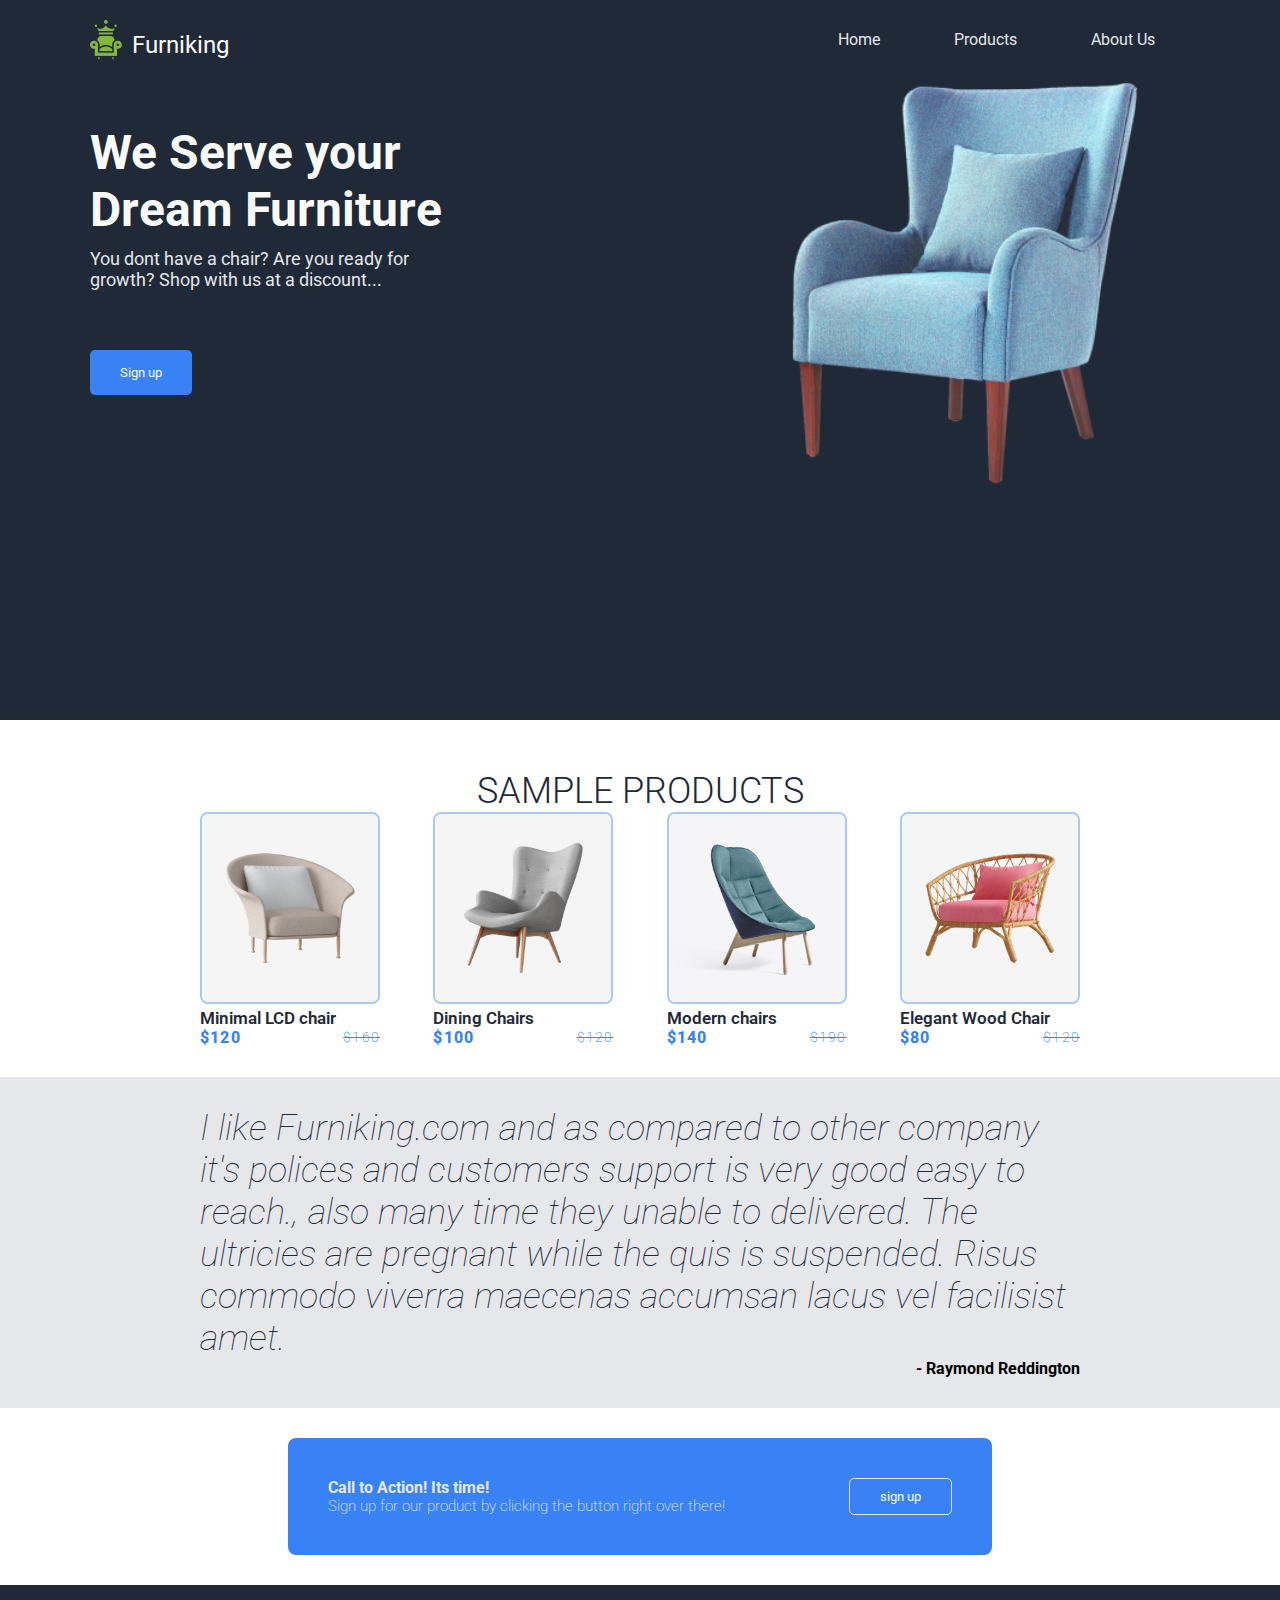
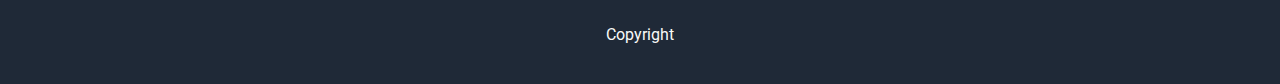
<file: Pages/index.html>
<!DOCTYPE html>
<html lang="en">
  <head>
    <meta charset="UTF-8" />
    <meta http-equiv="X-UA-Compatible" content="IE=edge" />
    <meta name="viewport" content="width=device-width, initial-scale=1.0" />
    <link rel="shortcut icon" href="images/logo.png" type="image/x-icon" />
    <link rel="preconnect" href="https://fonts.googleapis.com" />
    <link rel="preconnect" href="https://fonts.gstatic.com" crossorigin />
    <link
      href="https://fonts.googleapis.com/css2?family=Roboto:wght@300;400;700&display=swap"
      rel="stylesheet"
    />
    <link rel="stylesheet" href="../styles/styles.css" />
    <title>Furniking</title>
  </head>
  <body>
    <header>
      <div class="header-nav page-padding">
        <div class="logo-container">
          <img src="../images/logo.png" alt="logo" />
          <p>Furniking</p>
        </div>
        <nav class="header-links">
          <a href="/Pages/index.html">Home</a>
          <a href="/Pages/products.html">Products</a>
          <a href="/Pages/aboutus.html">About Us</a>
        </nav>
      </div>
      <div class="header-content page-padding">
        <div class="header-content_heading">
          <h1>
            We Serve your <br />
            Dream Furniture
          </h1>
          <p>
            You dont have a chair? Are you ready for <br />growth? Shop with us
            at a discount...
          </p>
          <button>Sign up</button>
        </div>
        <img src="../images/Furniture 1.png" alt="header chair" />
      </div>
    </header>

    <section class="section-padding">
      <h3>Sample Products</h3>
      <div class="sample-products_container">
        <div class="sample-product">
          <img src="../images/Container.png" alt="minimal lcd chair" />
          <h4>Minimal LCD chair</h4>
          <p>$120 <span>$160</span></p>
        </div>
        <div class="sample-product">
          <img src="../images/Image-Placeholder 2.png" alt="dinning chairs" />
          <h4>Dining Chairs</h4>
          <p>$100 <span>$120</span></p>
        </div>
        <div class="sample-product">
          <img src="../images/Image-Placeholder 5.png" alt="mordern chairs" />
          <h4>Modern chairs</h4>
          <p>$140 <span>$190</span></p>
        </div>
        <div class="sample-product">
          <img
            src="../images/Image-Placeholder 8.png"
            alt="Elegant wood chair"
          />
          <h4>Elegant Wood Chair</h4>
          <p>$80 <span>$120</span></p>
        </div>
      </div>
    </section>

    <article>
      <blockquote>
        I like Furniking.com and as compared to other company it's polices and
        customers support is very good easy to reach., also many time they
        unable to delivered. The ultricies are pregnant while the quis is
        suspended. Risus commodo viverra maecenas accumsan lacus vel facilisist
        amet.
      </blockquote>
      <p>- Raymond Reddington</p>
    </article>

    <div class="cta">
      <div>
        <h4>Call to Action! Its time!</h4>
        <p>Sign up for our product by clicking the button right over there!</p>
      </div>
      <button>sign up</button>
    </div>

    <footer>
      <p>Copyright</p>
    </footer>
  </body>
</html>
</file>
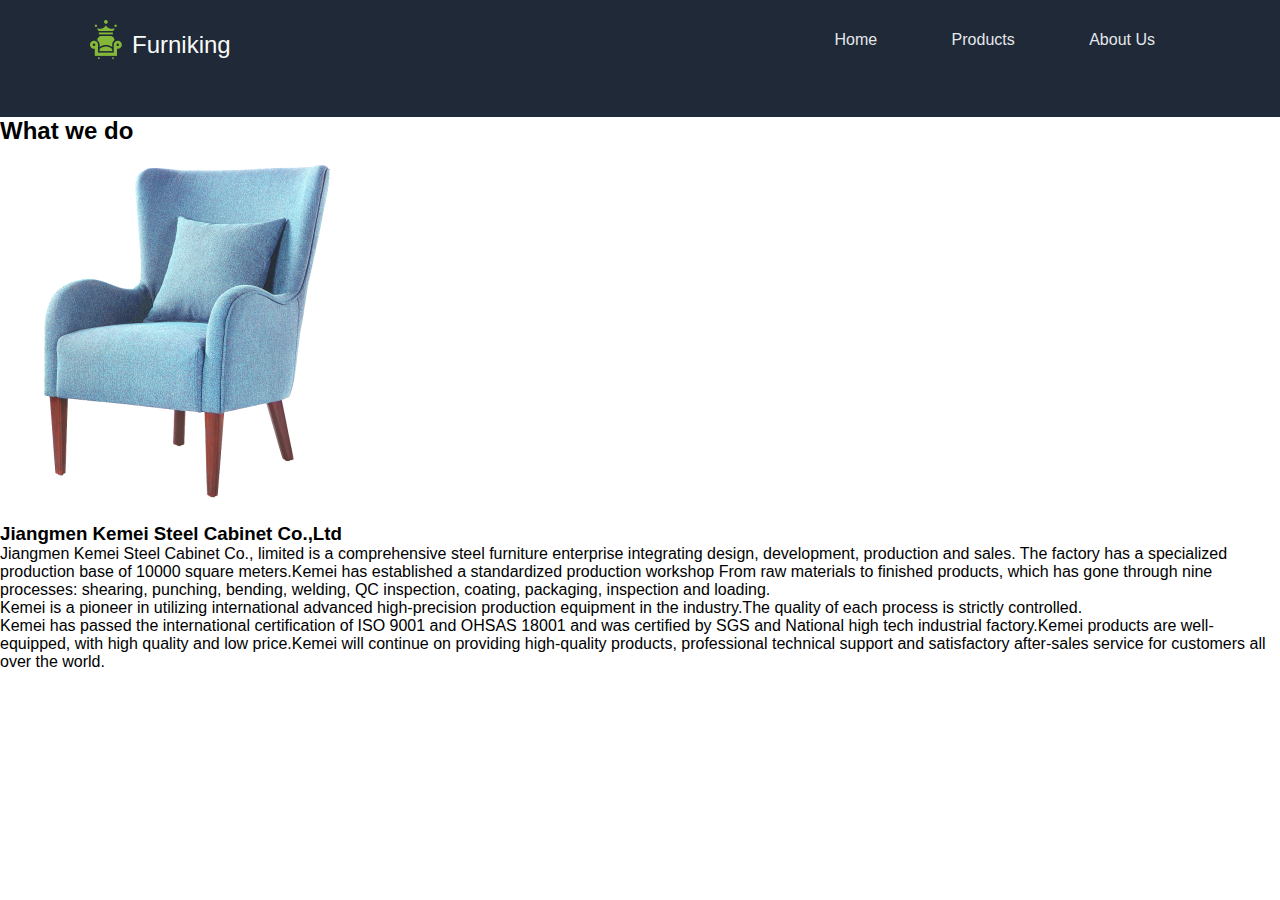
<file: Pages/aboutus.html>
<!DOCTYPE html>
<html lang="en">
  <head>
    <meta charset="UTF-8" />
    <meta http-equiv="X-UA-Compatible" content="IE=edge" />
    <meta name="viewport" content="width=device-width, initial-scale=1.0" />
    <link rel="stylesheet" href="../styles/aboutus.css" />
    <title>About Us</title>
  </head>
  <body>
    <header>
      <div class="header-nav page-padding">
        <div class="logo-container">
          <img src="../images/logo.png" alt="logo" />
          <p>Furniking</p>
        </div>
        <nav class="header-links">
          <a href="/Pages/index.html">Home</a>
          <a href="/Pages/products.html">Products</a>
          <a href="/Pages/aboutus.html">About Us</a>
        </nav>
      </div>
    </header>

    <main>
      <section class="about-work">
        <h2>What we do</h2>
        <div class="work-container">
          <div class="work-demo">
            <img src="../images/Furniture 1.png" alt="Furniture image" />
          </div>
          <div class="work-details">
            <h3>Jiangmen Kemei Steel Cabinet Co.,Ltd</h3>
            <p>
              Jiangmen Kemei Steel Cabinet Co., limited is a comprehensive steel
              furniture enterprise integrating design, development, production
              and sales. The factory has a specialized production base of 10000
              square meters.Kemei has established a standardized production
              workshop From raw materials to finished products, which has gone
              through nine processes: shearing, punching, bending, welding, QC
              inspection, coating, packaging, inspection and loading.
            </p>
            <p>
              Kemei is a pioneer in utilizing international advanced
              high-precision production equipment in the industry.The quality of
              each process is strictly controlled.
            </p>
            <p>
              Kemei has passed the international certification of ISO 9001 and
              OHSAS 18001 and was certified by SGS and National high tech
              industrial factory.Kemei products are well-equipped, with high
              quality and low price.Kemei will continue on providing
              high-quality products, professional technical support and
              satisfactory after-sales service for customers all over the world.
            </p>
          </div>
        </div>
      </section>
    </main>
  </body>
</html>
</file>
<file: styles/styles.css>
*{
    padding: 0;
    margin: 0;
    box-sizing: border-box;
    scroll-behavior: smooth;
    font-family: 'Roboto', sans-serif;
}
.page-padding{
    padding: 0 90px;
}
.section-padding{
    padding: 30px 200px;
}
header{
    width: 100%;
    height: 80vh;
    background: #1f2937;
    padding: 20px 0;
}
.header-nav{
    display: flex;
    justify-content: space-between;
    align-items: center; 
}
.logo-container{
    display: flex;
    align-items: flex-end;
    gap: 10px;
}
.logo-container p{
    color: #f9faf8;
    font-size: 24px;
}
.header-links a{
    text-decoration: none;
    padding: 0 35px;
    font-size: 16px;
    color:#e5e7eb;
    text-transform: capitalize;

}
.header-links a:hover{
    color: #3882f6;
}

.header-content{
    display: flex;
    align-items: center;
    justify-content: space-between;
}
.header-content_heading{
    display: flex;
    flex-direction: column;
    align-items: flex-start;
}
.header-content_heading h1{
    font-size: 48px;
    color: #f9faf8;
    font-weight: 700;
    padding: 10px 0;
}
.header-content_heading p{
    color: #e5e7eb;
    font-size: 18px;
}
.header-content_heading button{
padding: 15px 30px;
border: none;
color: #f9faf8;
background: #3882f6;
border-radius: 5px;
margin: 60px 0;
cursor: pointer;

}
.header-content_heading button:hover{
color: #1f2937;
background: #f9faf8;
}
.header-content img{
    height: 450px;
    width: auto;
}
h3{
    text-align: center;
    text-transform: uppercase;
    font-weight: 300;
    color: #1f2937;
    font-size: 36px;
    padding-top: 20px;
}

/* ------SAMPLE PRODUCTS------ */

.sample-products_container{
    display: flex;
    align-items: center;
    justify-content: space-between;
}
.sample-products_container img{
    width: 180px;
    height: auto;
    border:2px solid #3881f670;
    border-radius: 8px;
}
.sample-product h4{
    font-weight: 600;
    color: #1f2937;
    font-size: 17px;
}
.sample-product p{
    font-size: 16px;
    color: #3881f6;
    font-weight: 800;
    letter-spacing: 1.2px;

    display: flex;
    justify-content: space-between;
    align-items: center;
}
.sample-product p span{
    font-weight: 200;
    font-size: 14px;
    text-decoration: line-through;
}
article{
    width: 100%;
    height: fit-content;
    background: #e5e7eb;
    padding: 30px 200px;
}
blockquote{
    font-size: 36px;
    font-weight: 100;
    font-style: italic;
    color: #1f2937;
}
article p{
    text-align: right;
    font-weight: bold;
}

.cta{
    width: 55%;
    padding: 40px 40px;
    margin: 30px auto;
    background: #3882f6;
    border-radius: 8px;
    color: #e5e7eb;

    display: flex;
    align-items: center;
    justify-content: space-between;
}
.cta button{
    padding: 10px 30px;
    border: 1px solid #e5e7eb;
    color: #f9faf8;
    background: #3882f6;
    border-radius: 5px;
    cursor: pointer;
}
.cta p{
    font-size: 15px;
    font-weight: 200;
}
footer{
    width: 100%;
    background: #1f2937;
    color: #f9faf8;
    padding: 40px;
    
    display: flex;
    align-items: center;
    justify-content: center;
}
</file>
<file: styles/aboutus.css>
* {
    padding: 0;
    margin: 0;
    box-sizing: border-box;
    scroll-behavior: smooth;
    font-family: 'Roboto', sans-serif;
}

.page-padding {
    padding: 0 90px;
}

.section-padding {
    padding: 30px 200px;
}

header {
    width: 100%;
    height: 13vh;
    background: #1f2937;
    padding: 20px 0;
}

.header-nav {
    display: flex;
    justify-content: space-between;
    align-items: center;
}

.logo-container {
    display: flex;
    align-items: flex-end;
    gap: 10px;
}

.logo-container p {
    color: #f9faf8;
    font-size: 24px;
}

.header-links a {
    text-decoration: none;
    padding: 0 35px;
    font-size: 16px;
    color: #e5e7eb;
    text-transform: capitalize;
}

.header-links a:hover {
    color: #3882f6;
}
</file>
